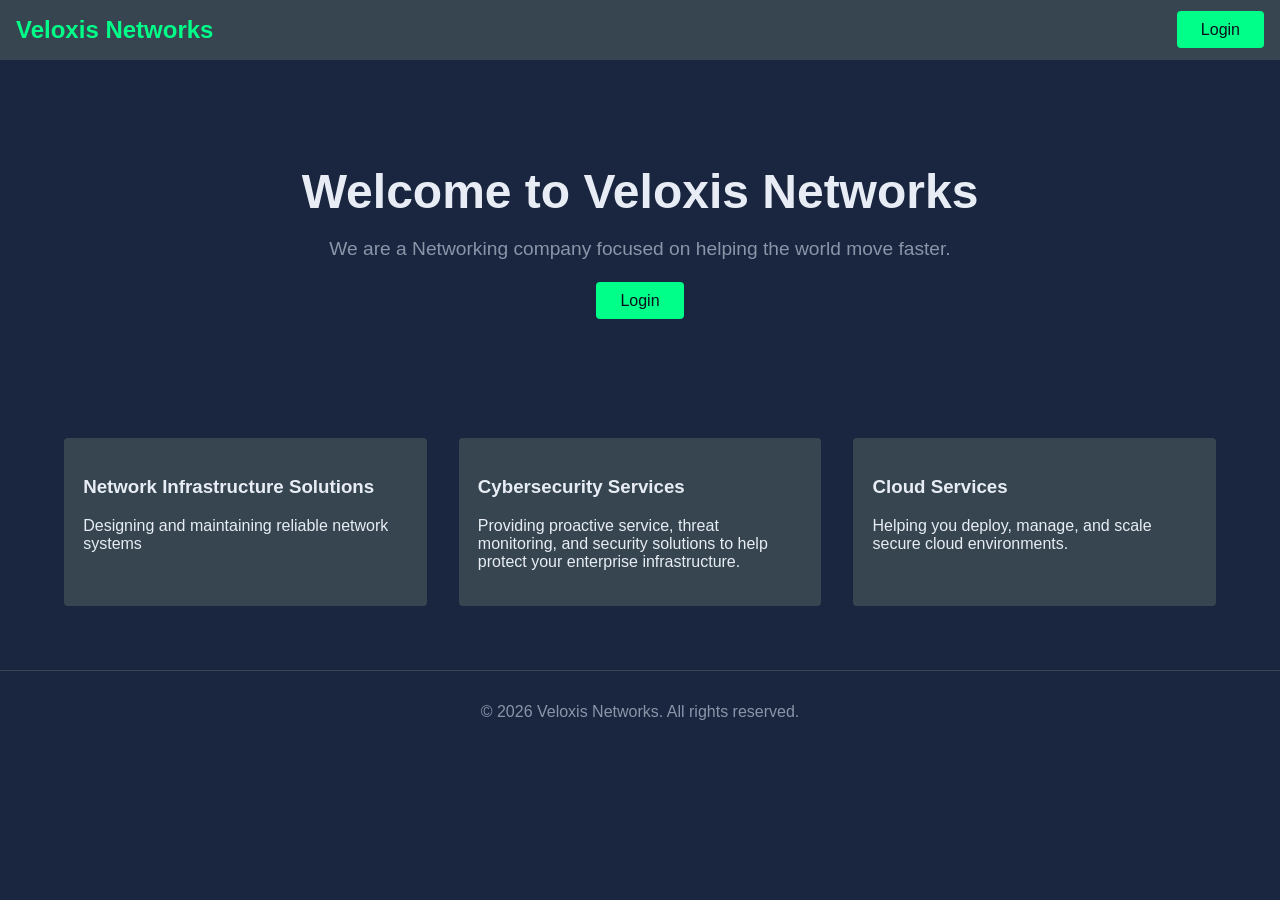
<file: app/frontend/templates/index.html>
<!DOCTYPE html>
<html lang="en">
<head>
    <meta charset="UTF-8">
    <meta name="viewport" content="width=device-width, initial-scale=1.0">
    <link rel="stylesheet" href="../static/styles.css">
    <title>Veloxis Networks</title>
</head>
<body>
    <nav>
        
        <div class="nav-logo">
             Veloxis Networks
        </div>
        <div class="nav-links">
            <a href="/login" class="nav-login-btn">Login</a>
        </div>
    </nav>
    <main>
        <section class="hero">
            <div class="hero-content">
                <h1>Welcome to Veloxis Networks</h1>
                <p>We are a Networking company focused on helping the world move faster.</p>
            </div>
        
            <div class="hero-action">
            <a href="login.html" class="btn-login">Login</a>
            </div>
        </section>
        <section class="services">
            <div class="service-card">
                <h3>Network Infrastructure Solutions</h3>
                <p>Designing and maintaining reliable network systems</p>
            </div>
            <div class="service-card">
                <h3>Cybersecurity Services</h3>
                <p>Providing proactive service, threat monitoring, and security solutions to help protect your enterprise infrastructure.</p>
            </div>
            <div class="service-card">
                <h3>Cloud Services</h3>
                <p>Helping you deploy, manage, and scale secure cloud environments.</p>
            </div>
        </section>
        
    


    </main>
    <footer>© 2026 Veloxis Networks. All rights reserved.</footer>
</body>
</file>
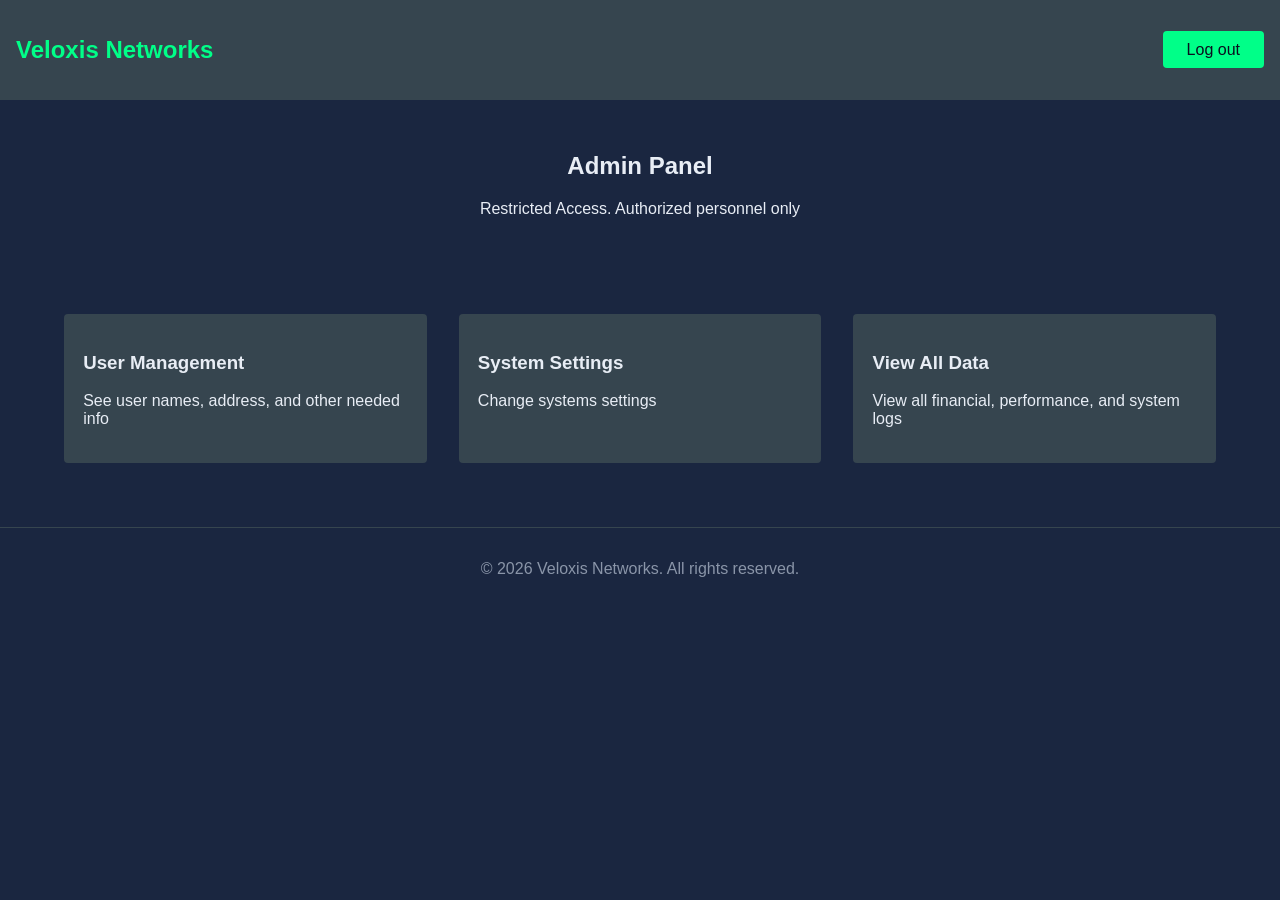
<file: app/frontend/templates/admin.html>
<!DOCTYPE html>
<html lang="en">
<head>
    <meta charset="UTF-8">
    <meta name="viewport" content="width=device-width, initial-scale=1.0">
    <link rel="stylesheet" href="../static/styles.css">
    <title>Veloxis Networks | Admin</title>
</head>
<body>
    <nav>
        <div class="dashboard-logo">
            <h1>Veloxis Networks</h1>
        </div>
        <div class="dashboard-logout">
            <a href="/logout">Log out</a>
        </div>
    </nav>

    <main>
        <section class="admin-hero">
            <h2>Admin Panel</h2>
            <p>Restricted Access. Authorized personnel only</p>
        </section>
        <section class="admin-content">
            <div class="admin-card">
                <h3>User Management</h3>
                <p>See user names, address, and other needed info</p>
            </div>

            <div class="admin-card">
                <h3>System Settings</h3>
                <p>Change systems settings</p>
            </div>
            <div class="admin-card">
                <h3>View All Data</h3>
                <p>View all financial, performance, and system logs</p>
            </div>
        </section>



    </main>

<footer>© 2026 Veloxis Networks. All rights reserved.</footer>
</body>
</html>
</file>
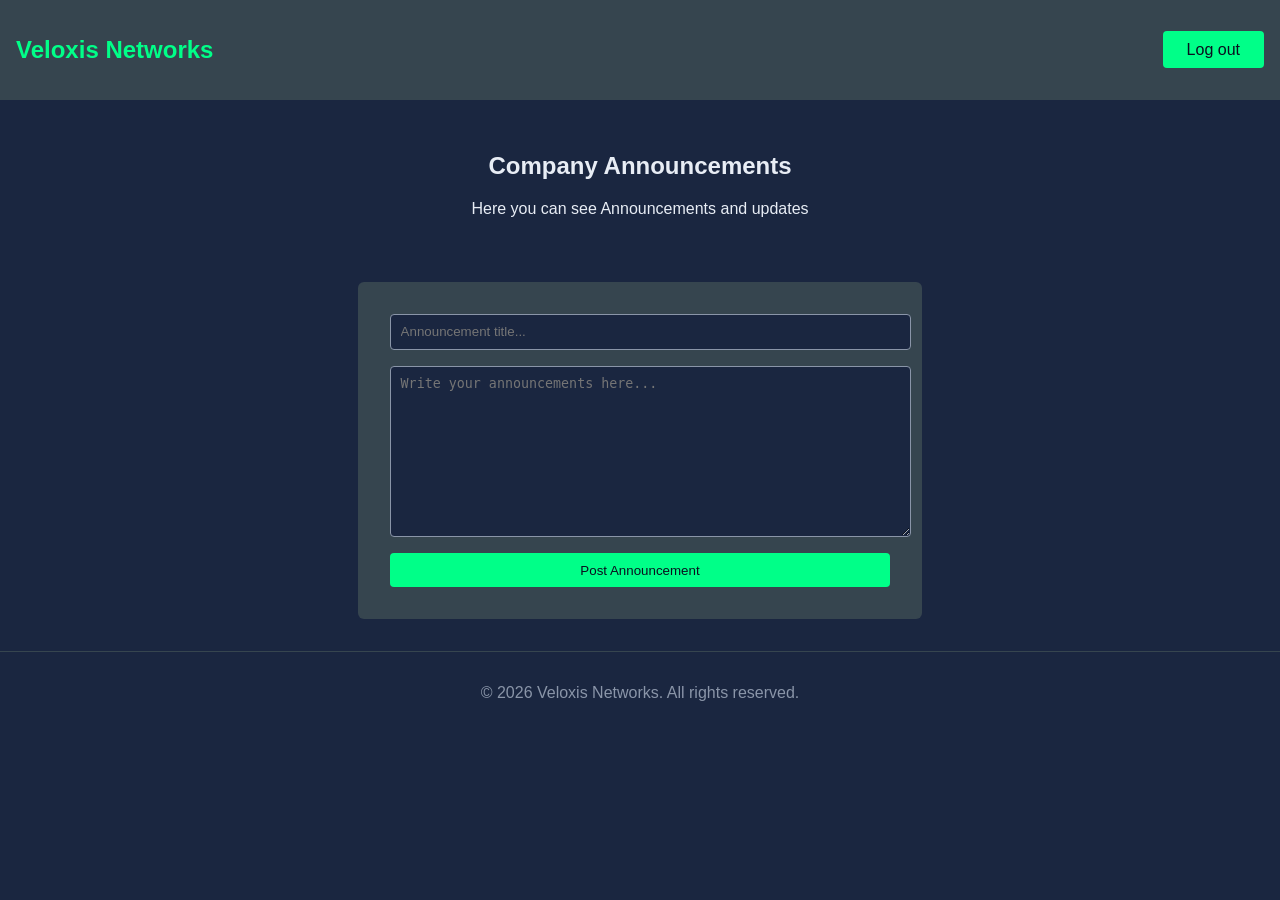
<file: app/frontend/templates/announcements.html>
<!DOCTYPE html>
<html lang="en">
<head>
    <meta charset="UTF-8">
    <meta name="viewport" content="width=device-width, initial-scale=1.0">
    <link rel="stylesheet" href="../static/styles.css">
    <title>Veloxis Networks | Announcements</title>
</head>
<body>
    <nav>
        <div class="dashboard-logo">
            <h1>Veloxis Networks</h1>
        </div>
        <div class="dashboard-logout">
            <a href="/logout">Log out</a>
        </div>
    </nav>

    <main>
        <section class="ann-hero">
            <h2>Company Announcements</h2>
            <p>Here you can see Announcements and updates</p>
        </section>
        <section class="ann-form">
            <form action="/announcements" method="post">
                <input type="text" name="title" id="ann-form" placeholder="Announcement title...">
                <textarea name="content" placeholder="Write your announcements here..."></textarea>
                <button type="submit">Post  Announcement</button>
            </form>
        </section>
        <section class="ann-results">
            
        </section>
            





    </main>

<footer>© 2026 Veloxis Networks. All rights reserved.</footer>
</body>
</html>
</file>
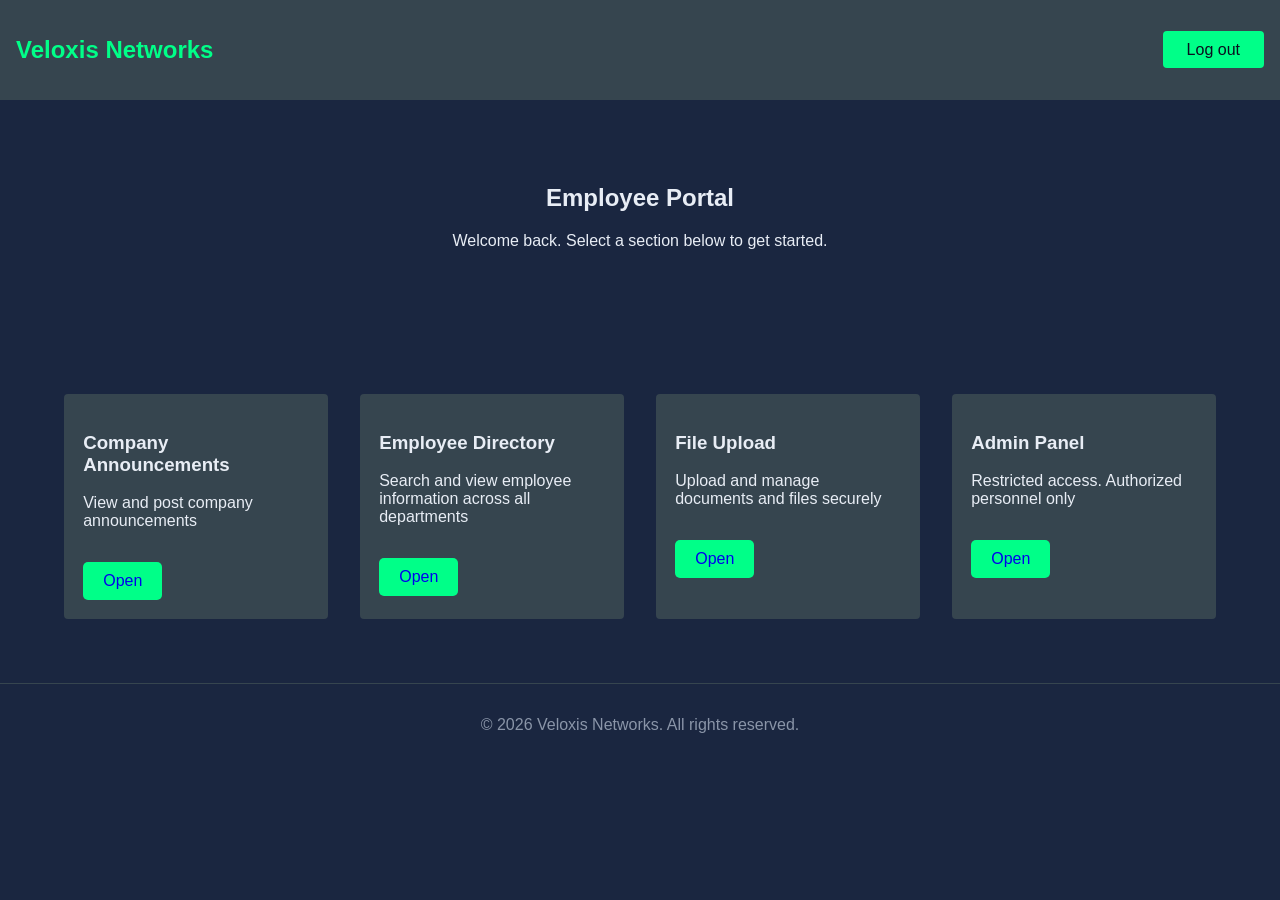
<file: app/frontend/templates/dashboard.html>
<!DOCTYPE html>
<html lang="en">
<head>
    <meta charset="UTF-8">
    <meta name="viewport" content="width=device-width, initial-scale=1.0">
    <link rel="stylesheet" href="../static/styles.css">
    <title>Veloxis Networks | dashboard</title>
</head>
<body>
    <nav>
        <div class="dashboard-logo">
            <h1>Veloxis Networks</h1>
        </div>
        <div class="dashboard-logout">
            <a href="/logout">Log out</a>
        </div>
    </nav>
    <main>
        <section class="dash-hero">
            <h2>Employee Portal</h2>
            <p>Welcome back. Select a section below to get started.</p>
        </section>
        <section class="dash-service">
            <div class="dash-service-card">
                <h3>Company Announcements</h3>
                <p>View and post company announcements</p>
                <a href="announcements.html">Open</a>
            </div>
            <div class="dash-service-card">
                <h3>Employee Directory</h3>
                <p>Search and view employee information across all departments</p>
                <a href="directory.html">Open</a>
            </div>
            <div class="dash-service-card">
                <h3>File Upload</h3>
                <p>Upload and manage documents and files securely</p>
                <a href="upload.html">Open</a>
            </div>
            <div class="dash-service-card">
                <h3>Admin Panel</h3>
                <p>Restricted access. Authorized personnel only</p>
                <a href="admin.html">Open</a>
            </div>
        </section>
    </main>
    <footer>© 2026 Veloxis Networks. All rights reserved.</footer>
</body>
</html>
</file>
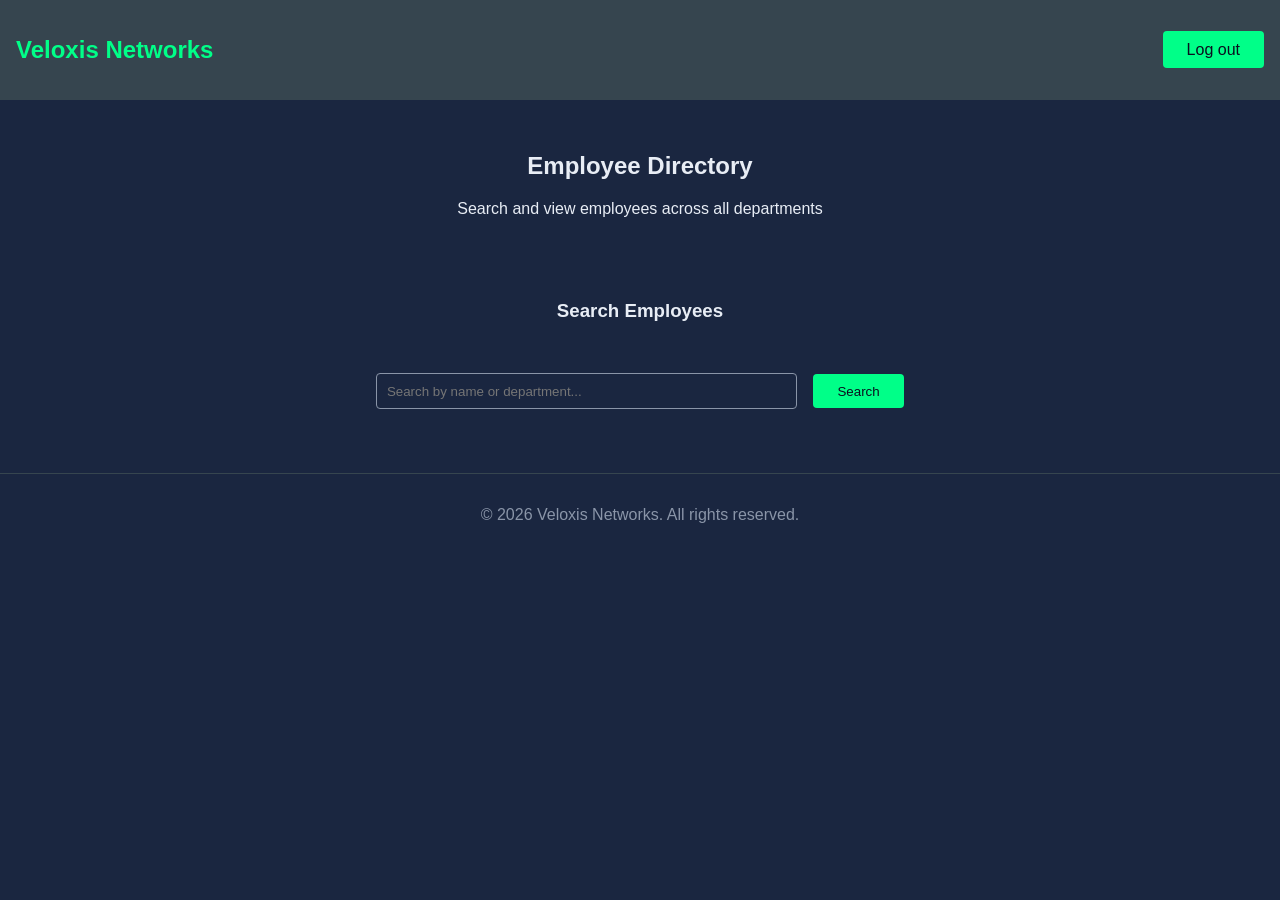
<file: app/frontend/templates/directory.html>
<!DOCTYPE html>
<html lang="en">
<head>
    <meta charset="UTF-8">
    <meta name="viewport" content="width=device-width, initial-scale=1.0">
    <link rel="stylesheet" href="../static/styles.css">
    <title>Veloxis Networks | Directory</title>
</head>
<body>
    <nav>
        <div class="dashboard-logo">
            <h1>Veloxis Networks</h1>
        </div>
        <div class="dashboard-logout">
            <a href="login.html">Log out</a>
        </div>
    </nav>
    <main>
        <section class="dir-hero" >
            <h2>Employee Directory</h2>
            <p>Search and view employees across all departments</p>
        </section>
        <section class="dir-search">
        <h3>Search Employees</h3>
        <form action="/directory" method="get">
            <input type="text" name="search" placeholder="Search by name or department...">
            <button type="submit">Search</button>
        </form>
    </section>
        <section class="dir-results">

        </section>






    </main>


    <footer>© 2026 Veloxis Networks. All rights reserved.</footer>
</body>
</html>
</file>
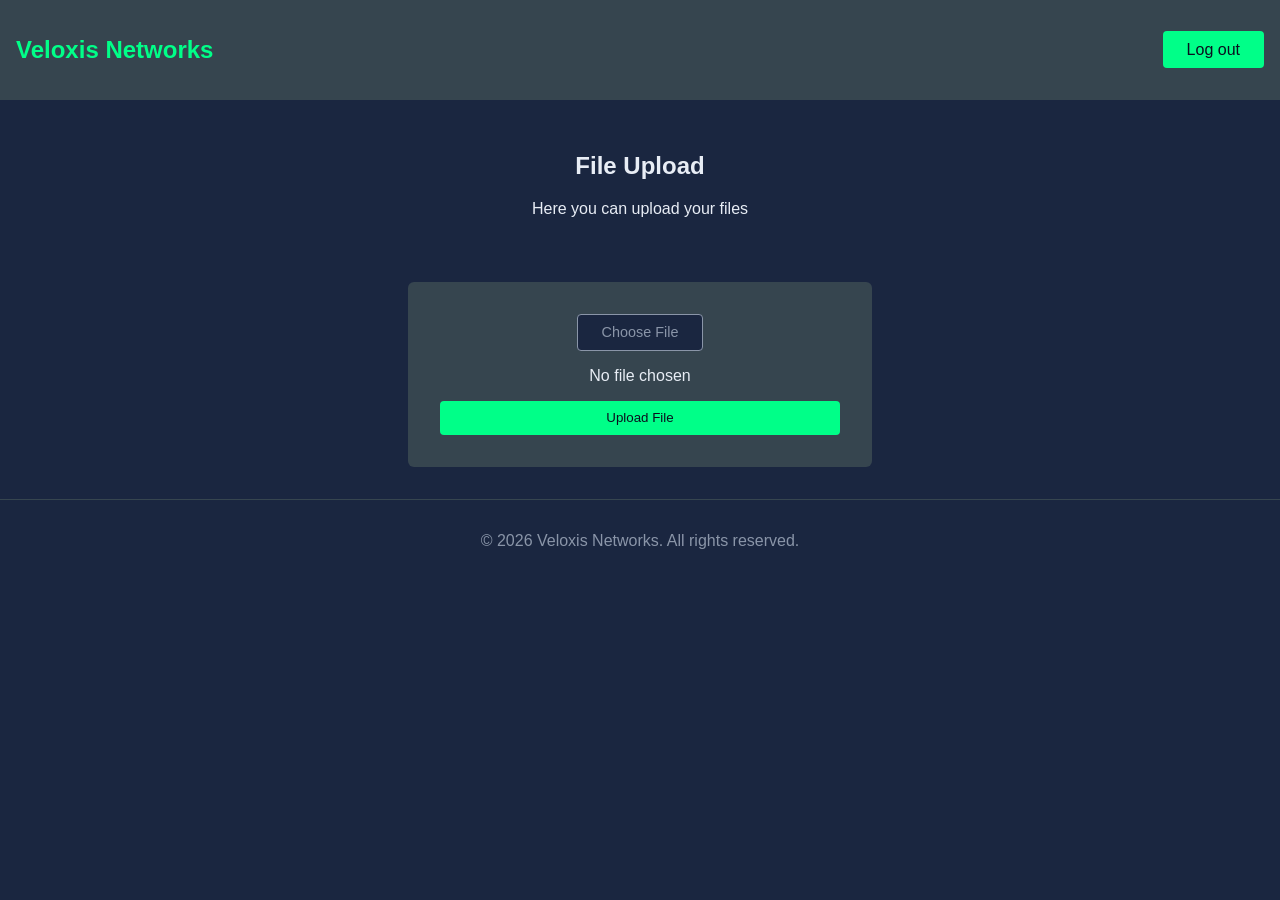
<file: app/frontend/templates/upload.html>
<!DOCTYPE html>
<html lang="en">
<head>
    <meta charset="UTF-8">
    <meta name="viewport" content="width=device-width, initial-scale=1.0">
    <link rel="stylesheet" href="../static/styles.css">
    <title>Veloxis Networks | Upload Files</title>
</head>
<body>
    <nav>
        <div class="dashboard-logo">
            <h1>Veloxis Networks</h1>
        </div>
        <div class="dashboard-logout">
            <a href="/logout">Log out</a>
        </div>
    </nav>
    <main>
        <section class="upload-hero">
            <h2>File Upload</h2>
            <p>Here you can upload your files</p>
        </section>
        <section class="upload-form">
            <form action="/upload" method="post" enctype="multipart/form-data">
                <label for="file-input" class="custom-file-label">Choose File</label>
                <input type="file" name="file" id="file-input" class="file-input-hidden">
                <span class="file-name">No file chosen</span>
                <button type="submit">Upload File</button>

            </form>
        </section>





    </main>


<footer>© 2026 Veloxis Networks. All rights reserved.</footer>
</body>
</html>
</file>
<file: app/frontend/static/styles.css>
:root {
    --background: #1a2640;
    --surface: #36454f;
    --text: #e8edf5;
    --muted: #8a95a8;
    --accent: #00ff88;
}


body {
    background-color: var(--background);
    font-family: 'Segoe UI', Tahoma, Geneva, Verdana, sans-serif;
    color: var(--text);
    margin: 0;
    padding: 0;
}

.centered-page{
  display: flex;
    flex-direction: column;
    align-items: center;
    justify-content: center;
    min-height: 100vh;
}
nav {
    background-color: var(--surface);
    padding: 1rem;
    display: flex;
    justify-content: space-between;
    align-items: center;
}

.nav-logo {
    font-size: 1.5rem;
    font-weight: bold;
    color: var(--accent);
}

.nav-login-btn {
    background-color: var(--accent);
    color:#0a0f1e;
    padding: 0.6rem 1.5rem;
    border-radius: 4px;
    text-decoration: none;
}
.hero{
    padding: 4rem;
    text-align: center;
}

.hero h1 {
    font-size: 3rem;
    color: var(--text);
    margin-bottom: 1rem;
}

.hero p{
    color: var(--muted);
    font-size: 1.2rem;
    margin-bottom: 2rem;
}

.btn-login {
    background-color: var(--accent);
    color: #0a0f1e;
    padding: 0.6rem 1.5rem;
    border-radius: 4px;
    text-decoration: none;
}

.services {
    display: flex;
    gap: 2rem;
    padding: 4rem;
}
.service-card {
background-color: var(--surface);
padding: 1.2rem;
border-radius: 4px;
flex:1;
}

footer {
    text-align: center;
    padding: 2rem;
    color: var(--muted);
    border-top: 1px solid var(--surface);
}


.login-container {
    background-color: var(--surface);
    padding: 2rem;
    border-radius: 6px;
    width: 400px;
}

.login-logo h1 {
    color: var(--accent);
    text-align: center;
    margin-bottom: 2rem;
}

.username-login-input, .password-login-input {
    display: flex;
    flex-direction: column;
    margin-bottom: 1rem;
}

.username-login-input input, .password-login-input input {
    background-color: var(--background);
    padding: 0.6rem;
    border-radius: 4px;
    border: 1px solid var(--muted);
    color: var(--text);
    width: 100%;

}

.create-account-btn {
    color: var(--accent);
    text-decoration: none;
}
button {
    background-color: var(--accent);
    color: #0a0f1e;
    padding: 0.6rem 1.5rem;
    border-radius: 4px;
    border: none;
    cursor: pointer;
    margin-top: 1rem;
}

.create-account{
    margin-top: 1rem;
    font-size: 0.9rem;
    color: var(--muted);
}

.reg-logo h1 {
    color: var(--accent);
    text-align: center;
    margin-bottom: 2rem;
}

.reg-container {
    background-color: var(--surface);
    padding: 2rem;
    border-radius: 6px;
    width: 400px;
}

.reg-email-input, .reg-username-input, .reg-password-input, .cfm-reg-password-input {
    display: flex;
    flex-direction: column;
    margin-bottom: 1rem;
}

.reg-email-input input, .reg-username-input input, .reg-password-input input, .cfm-reg-password-input input {
    background-color: var(--background);
    padding: 0.6rem;
    border-radius: 4px;
    border: 1px solid var(--muted);
    color: var(--text);
    width: 100%;
}

.reg-have-acc {
    margin-top: 1rem;
    font-size: 0.9rem;
    color: var(--muted);
}

.reg-have-acc-btn {
    color: var(--accent);
    text-decoration: none;
}

.dashboard-logo h1 {
    font-size: 1.5rem;
    font-weight: bold;
    color: var(--accent);
}

.dashboard-logout a {
    background-color: var(--accent);
    color:#0a0f1e;
    padding: 0.6rem 1.5rem;
    border-radius: 4px;
    text-decoration: none;
}

.dash-hero {
     padding: 4rem;
    text-align: center;
}

.dash-service {
     display: flex;
    gap: 2rem;
    padding: 4rem;
}

.dash-service-card {
    background-color: var(--surface);
    padding: 1.2rem;
    border-radius: 4px;
    flex:1;
}

.dash-service-card a {
    background-color: var(--accent);
    text-decoration: none;
    padding: 10px 20px;
    border-radius: 5px;
    display: inline-block;   
    border: none;
    margin-top: 1rem;
}

.login-container button {
    width: 100%;
}
.reg-container button {
    width: 100%;
}

.dir-hero{
    padding: 2rem 4rem 1rem 4rem;
    text-align: center;
}

.dir-search {
    text-align: center;
    padding: 2rem;
}

.dir-search form {
    display: flex;
    justify-content: center;
    align-items: center;
    gap: 1rem;
    padding: 2rem;
}

.dir-search input {
    width: 400px;
    padding: 0.6rem;
    border-radius: 4px;
    border: 1px solid var(--muted);
    background-color: var(--background);
    color: var(--text);
}

.dir-search button {
    margin-top: 0;
}

.upload-hero {
    padding: 2rem 4rem 1rem 4rem;
    text-align: center;
}

.upload-form {
    display: flex;
    justify-content: center;
    padding: 2rem;    
}

.upload-form form {
    display: flex;
    flex-direction: column;
    align-items: center;
    gap: 1rem;
    background-color: var(--surface);
    padding: 2rem;
    border-radius: 6px;
    width: 400px;
}

.upload-form label {
    color: var(--muted);
    font-size: 0.9rem;
}

.upload-form button {
    margin-top: 0;
    width: 100%;
}

.file-input-hidden {
    display: none;
}

.custom-file-label {
    background-color: var(--background);
    color: var(--text);
    padding: 0.6rem 1.5rem;
    border-radius: 4px;
    border: 1px solid var(--muted);
    cursor: pointer;
}

.ann-hero {
    padding: 2rem 4rem 1rem 4rem;
    text-align: center;
}

.ann-form  {
    display: flex;
    justify-content: center;
    padding: 2rem;
}

.ann-form form {
    display: flex;
    flex-direction: column;
    gap: 1rem;
    background-color: var(--surface);
    padding: 2rem;
    border-radius: 6px;
    width: 500px;
}

.ann-form input, .ann-form textarea {
    background-color: var(--background);
    padding: 0.6rem;
    border-radius: 4px;
    border: 1px solid var(--muted);
    width: 100%;
    color: var(--text);
}

.ann-form textarea {
    height: 150px;
    resize: vertical;
}

.ann-form button {
    margin-top: 0;
    width: 100%;
}

.admin-hero {
    padding: 2rem 4rem 1rem 4rem;
    text-align: center;
}
.admin-content {
    display: flex;
    gap: 2rem;
    padding: 4rem;
}

.admin-card {
    background-color: var(--surface);
    padding: 1.2rem;
    border-radius: 4px;
    flex: 1;
}

.error-msg {
    color: red;
    font-size: 0.9rem;
    margin-top: 0.5rem;
}
</file>
